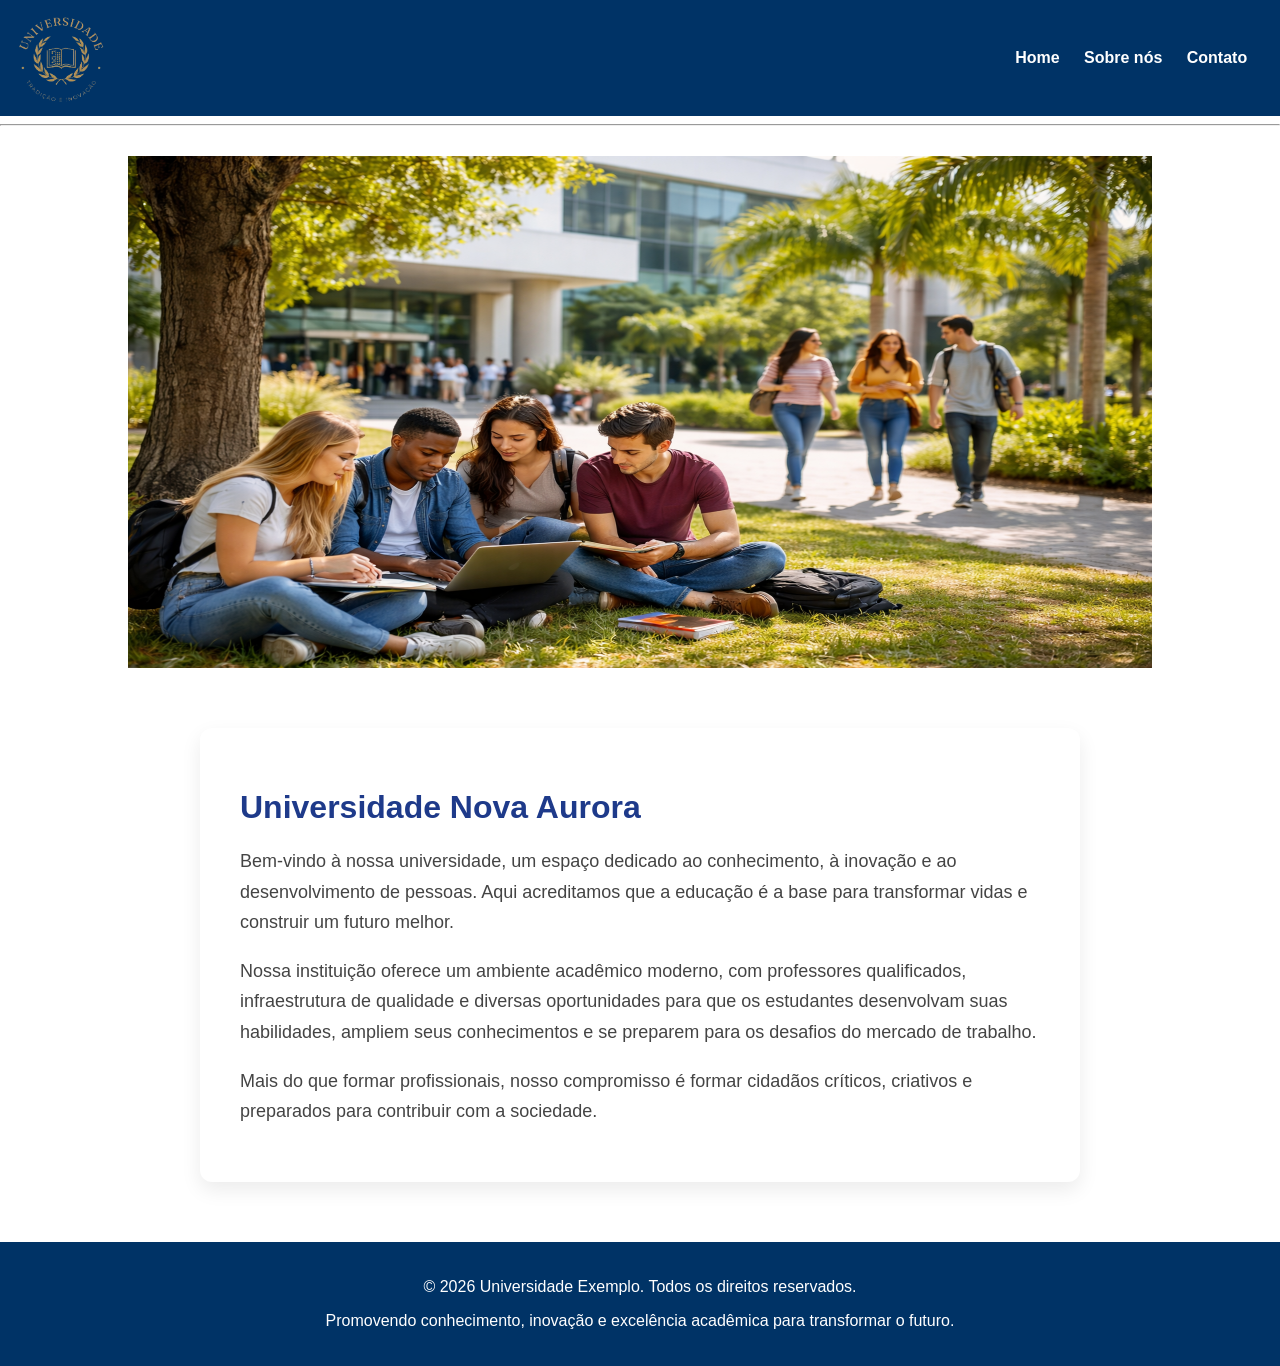
<file: src/index.html>
<!DOCTYPE html>
<html lang="en">
<head>
    <meta charset="UTF-8">
    <meta name="viewport" content="width=device-width, initial-scale=1.0">
    <title>Document</title>
    <link rel="stylesheet" href="../src/styles/style.css">
</head>


<body>
    
    <header>  
       
      <img class="logo" height="90px" width="90px" src="../src/img/Academic_Crest_with_Digital_Pixel_Book-removebg-preview.png"alt=Logo Corporação">
       

        <nav>
            <a href="index.html" target="_parent">Home</a>
            <a href="sobre.html" target="_parent">Sobre nós</a>
            <a href="Contato.html" target="_parent">Contato</a>        
        </nav>
        
    </header>

    <main>
        <hr>

        <img class="imagem" src="../src/img/homepng.png" alt="imagem da faxada">

        <div class="sobre-universidade">

            <h1 class="sobre_universidade h1">
                Universidade Nova Aurora
            </h1>
            <div>

                <p>
                    Bem-vindo à nossa universidade, um espaço dedicado ao conhecimento, à inovação e ao desenvolvimento de pessoas. 
                Aqui acreditamos que a educação é a base para transformar vidas e construir um futuro melhor.
                </p>

                <p>
                    Nossa instituição oferece um ambiente acadêmico moderno, com professores qualificados, infraestrutura de qualidade 
                e diversas oportunidades para que os estudantes desenvolvam suas habilidades, ampliem seus conhecimentos e se preparem 
                para os desafios do mercado de trabalho.
                </p>

                <p>
                    Mais do que formar profissionais, nosso compromisso é formar cidadãos críticos, criativos e preparados para contribuir 
                com a sociedade.
                </p>

            </div>
            
        </div>
        
    </main>

    <footer class="cabecalho">
        <p>© 2026 Universidade Exemplo. Todos os direitos reservados.</p>
        <p>Promovendo conhecimento, inovação e excelência acadêmica para transformar o futuro.</p>
    </footer>

</body>
</html>
</file>
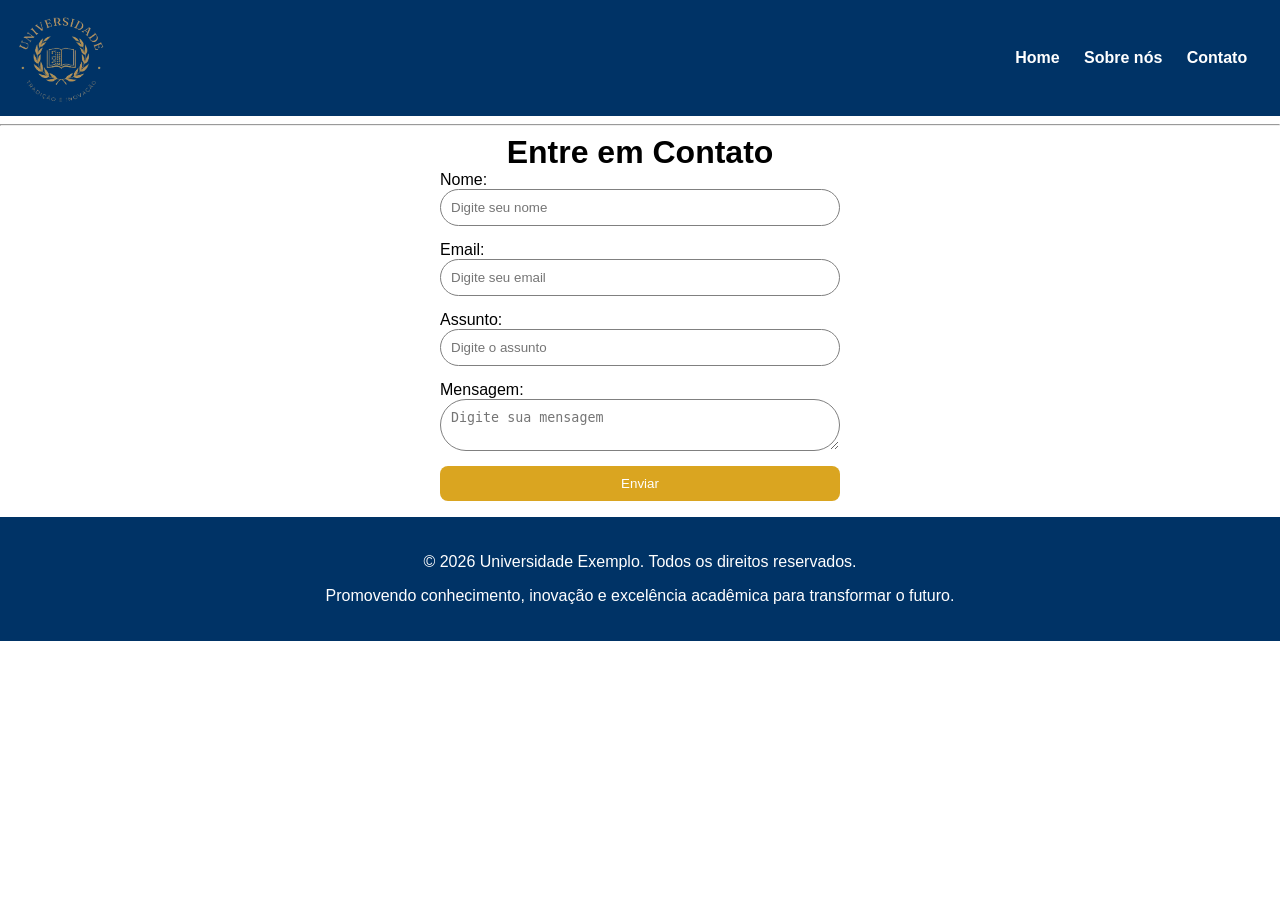
<file: src/Contato.html>
<!DOCTYPE html>
<html lang="en">
<head>
    <meta charset="UTF-8">
    <meta name="viewport" content="width=device-width, initial-scale=1.0">
    <title>Document</title>
    <link rel="stylesheet" href="../src/styles/style.css">
</head>


<body>
    
    <header>  
       
      <img class="logo" height="90px" width="90px" src="../src/img/Academic_Crest_with_Digital_Pixel_Book-removebg-preview.png"alt=Logo Corporação">
       

        <nav>
            <a href="index.html" target="_parent">Home</a>
            <a href="sobre.html" target="_parent">Sobre nós</a>
            <a href="Contato.html" target="_parent">Contato</a>        
        </nav>
        
    </header>

    <main>
        <hr>
        <h1 class="sobre">Entre em Contato</h1>

<form class="contato">
    
    <label>Nome:</label>
    <input type="text" placeholder="Digite seu nome">

    <label>Email:</label>
    <input type="email" placeholder="Digite seu email">

    <label>Assunto:</label>
    <input type="text" placeholder="Digite o assunto">

    <label>Mensagem:</label>
    <textarea placeholder="Digite sua mensagem"></textarea>

    <button type="submit">Enviar</button>

</form>

    </main>
    <p></p>
    <footer class="cabecalho">
        <p>© 2026 Universidade Exemplo. Todos os direitos reservados.</p>
        <p>Promovendo conhecimento, inovação e excelência acadêmica para transformar o futuro.</p>
    </footer>

</body>
</html>
</file>
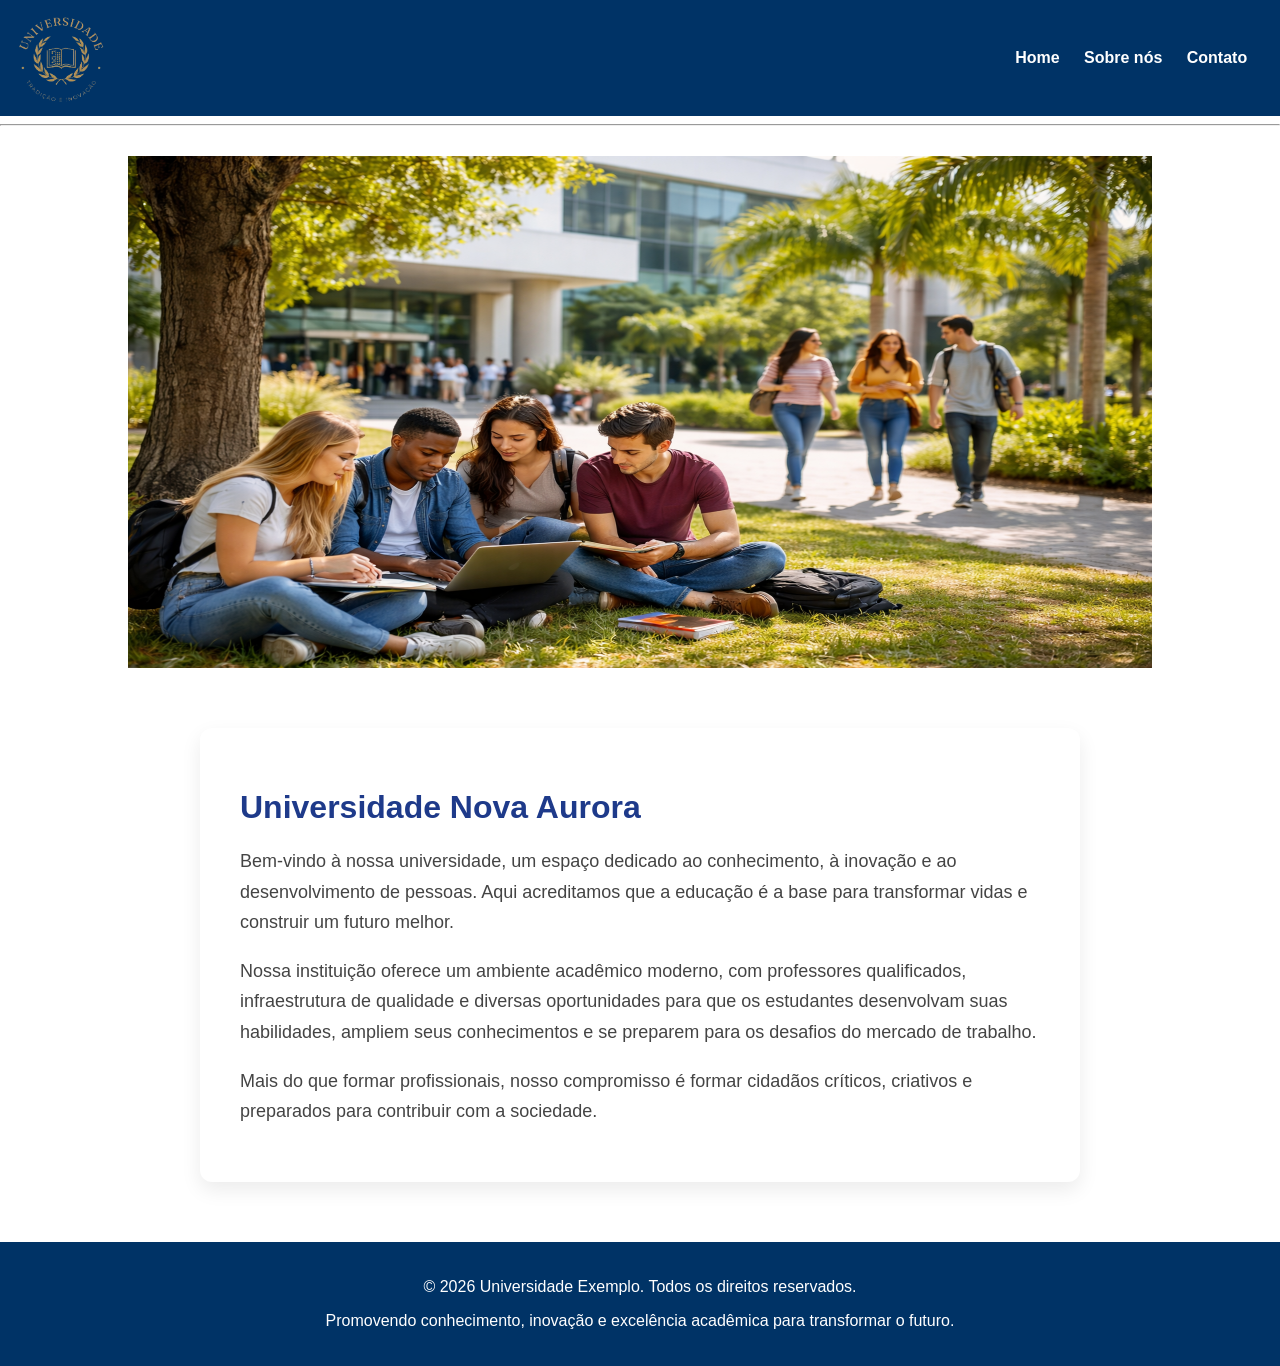
<file: src/home.html>
<!DOCTYPE html>
<html lang="en">
<head>
    <meta charset="UTF-8">
    <meta name="viewport" content="width=device-width, initial-scale=1.0">
    <title>Document</title>
    <link rel="stylesheet" href="../src/ss/style.css">
</head>


<body>
    
    <header>  
       
      <img class="logo" height="90px" width="90px" src="../src/images/Academic_Crest_with_Digital_Pixel_Book-removebg-preview.png"alt=Logo Corporação">
       

        <nav>
            <a href="home.html" target="_parent">Home</a>
            <a href="sobre.html" target="_parent">Sobre nós</a>
            <a href="Contato.html" target="_parent">Contato</a>        
        </nav>
        
    </header>

    <main>
        <hr>

        <img class="imagem" src="../src/images/homepng.png" alt="imagem da faxada">

        <div class="sobre-universidade">

            <h1 class="sobre_universidade h1">
                Universidade Nova Aurora
            </h1>
            <div>

                <p>
                    Bem-vindo à nossa universidade, um espaço dedicado ao conhecimento, à inovação e ao desenvolvimento de pessoas. 
                Aqui acreditamos que a educação é a base para transformar vidas e construir um futuro melhor.
                </p>

                <p>
                    Nossa instituição oferece um ambiente acadêmico moderno, com professores qualificados, infraestrutura de qualidade 
                e diversas oportunidades para que os estudantes desenvolvam suas habilidades, ampliem seus conhecimentos e se preparem 
                para os desafios do mercado de trabalho.
                </p>

                <p>
                    Mais do que formar profissionais, nosso compromisso é formar cidadãos críticos, criativos e preparados para contribuir 
                com a sociedade.
                </p>

            </div>
            
        </div>
        
    </main>

    <footer class="cabecalho">
        <p>© 2026 Universidade Exemplo. Todos os direitos reservados.</p>
        <p>Promovendo conhecimento, inovação e excelência acadêmica para transformar o futuro.</p>
    </footer>

</body>
</html>
</file>
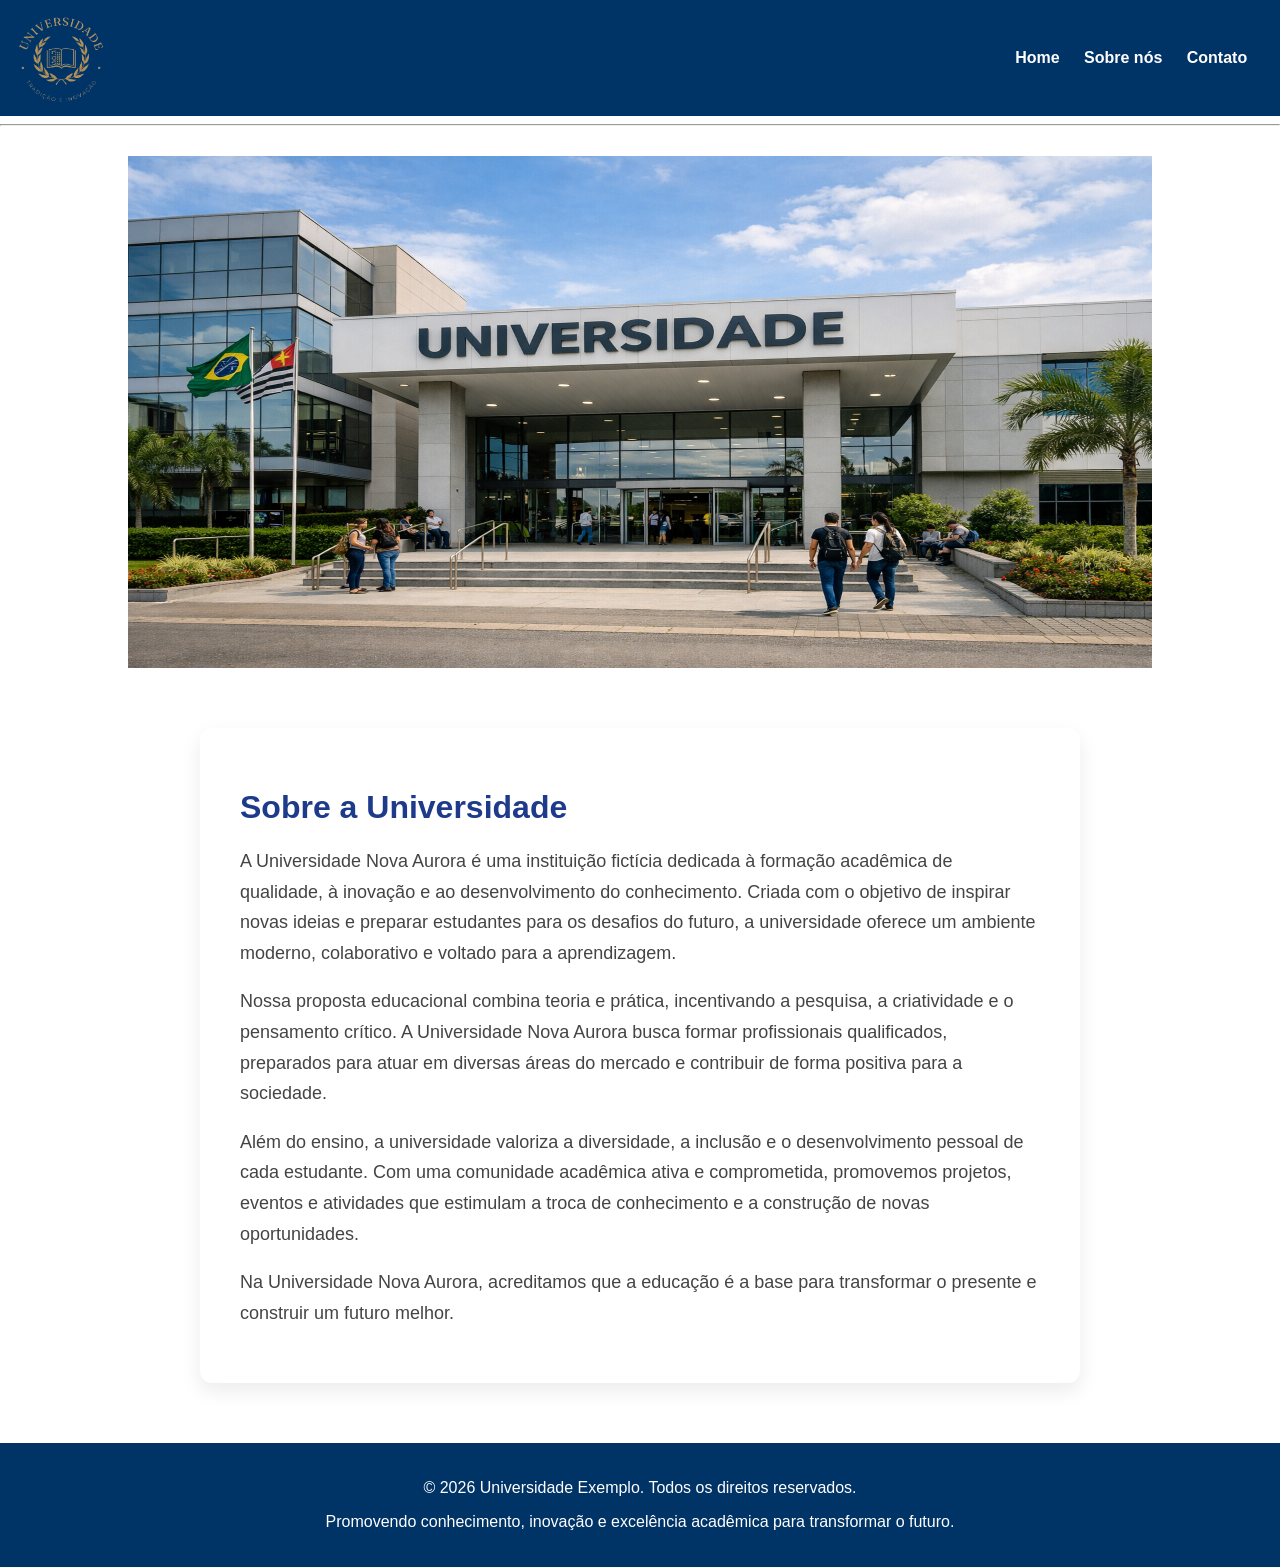
<file: src/sobre.html>
<!DOCTYPE html>
<html lang="en">
<head>
    <meta charset="UTF-8">
    <meta name="viewport" content="width=device-width, initial-scale=1.0">
    <title>Document</title>
    <link rel="stylesheet" href="../src/styles/style.css">
</head>


<body>
    
    <header>  
       
      <img class="logo" height="90px" width="90px" src="../src/img/Academic_Crest_with_Digital_Pixel_Book-removebg-preview.png"alt=Logo Corporação">
       

        <nav>
            <a href="index.html" target="_parent">Home</a>
            <a href="sobre.html" target="_parent">Sobre nós</a>
            <a href="Contato.html" target="_parent">Contato</a>        
        </nav>
        
    </header>

    <main>
        <hr>

        <img class="imagem" src="../src/img/ChatGPT Image 16 de mar. de 2026, 08_03_47.png" alt="imagem da faxada">

        <div class="sobre-universidade">

            <h1 class="sobre_universidade h1">
                Sobre a Universidade
            </h1>
            <div>

              <p>
                    A Universidade Nova Aurora é uma instituição fictícia dedicada à formação acadêmica de qualidade, à inovação e ao desenvolvimento do conhecimento. Criada com o objetivo de inspirar novas ideias e preparar estudantes para os desafios do futuro, a universidade oferece um ambiente moderno, colaborativo e voltado para a aprendizagem.
              </p>

              <p>
                    Nossa proposta educacional combina teoria e prática, incentivando a pesquisa, a criatividade e o pensamento crítico. A Universidade Nova Aurora busca formar profissionais qualificados, preparados para atuar em diversas áreas do mercado e contribuir de forma positiva para a sociedade.
              </p>
              
              <p>
                    Além do ensino, a universidade valoriza a diversidade, a inclusão e o desenvolvimento pessoal de cada estudante. Com uma comunidade acadêmica ativa e comprometida, promovemos projetos, eventos e atividades que estimulam a troca de conhecimento e a construção de novas oportunidades.
              </p>

              <p>
                    Na Universidade Nova Aurora, acreditamos que a educação é a base para transformar o presente e construir um futuro melhor.
              </p>

            </div>
            
        </div>
        
    </main>


    <footer class="cabecalho">
        <p>© 2026 Universidade Exemplo. Todos os direitos reservados.</p>
        <p>Promovendo conhecimento, inovação e excelência acadêmica para transformar o futuro.</p>
    </footer>

</body>
</html>
</file>
<file: src/styles/style.css>
body{
    font-family: Arial;
    margin:0;
    max-width: 100%;
    margin: 0px auto;
    padding: 0px;
}

header{
    display: flex;
    justify-content: space-between;
    background:#003366;
    color:white;
    padding: 1%;
    align-items: center;
    max-height: 10%;
}

nav{
    padding:10px;
}


nav a{
    color:white;
    margin:10px;
    text-decoration:none;
    font-weight:bold;
    text-align: center;
}

nav a:hover {
    background-color: rgb(255, 255, 255);
    transition: 0.5s;
    color: goldenrod;
    border-radius: 90px;
    padding: 10px;
}

.cabecalho{
    display: block;
    text-align: center;
    background-color: #003366;
    color: white;
    padding: 20px;
}

.box{
    display: flex;
}

.imagem {
    display: block;
    width: 80vw;
    height: 40vw;   
    margin: auto;
    margin-top: 30px;
}

.logo{
    margin-left: 3px;
}

.sobre-universidade{
    max-width: 800px;
    margin: 60px auto;
    background: #ffffff;
    padding: 40px;
    border-radius: 12px;
    box-shadow: 0 8px 20px rgba(0,0,0,0.08);
}

.sobre-universidade h1{
    color: #1e3a8a;
    font-size: 32px;
    margin-bottom: 20px;
}

.sobre-universidade p{
    color: #444;
    font-size: 18px;
    line-height: 1.7;
    margin-bottom: 15px;
}

.contato {
    width: 400px;
    margin: auto;
    display: flex;
    flex-direction: column;
}

.contato input,
.contato textarea {
    padding: 10px;
    margin-bottom: 15px;
    border-radius: 100px;
    border: 1px solid gray;
}

.contato button {
    padding: 10px;
    background-color: goldenrod;
    border: none;
    border-radius: 8px;
    color: white;
    cursor: pointer;
}

.contato button:hover {
    background-color: darkgoldenrod;
}

.sobre{
    margin: auto;
    text-align: center;
}
</file>
<file: src/ss/style.css>
body{
    font-family: Arial;
    margin:0;
    max-width: 100%;
    margin: 0px auto;
    padding: 0px;
}

header{
    display: flex;
    justify-content: space-between;
    background:#003366;
    color:white;
    padding: 1%;
    align-items: center;
    max-height: 10%;
}

nav{
    padding:10px;
}


nav a{
    color:white;
    margin:10px;
    text-decoration:none;
    font-weight:bold;
    text-align: center;
}

nav a:hover {
    background-color: rgb(255, 255, 255);
    transition: 0.5s;
    color: goldenrod;
    border-radius: 90px;
    padding: 10px;
}

.cabecalho{
    display: block;
    text-align: center;
    background-color: #003366;
    color: white;
    padding: 20px;
}

.box{
    display: flex;
}

.imagem {
    display: block;
    width: 80vw;
    height: 40vw;   
    margin: auto;
    margin-top: 30px;
}

.logo{
    margin-left: 3px;
}

.sobre-universidade{
    max-width: 800px;
    margin: 60px auto;
    background: #ffffff;
    padding: 40px;
    border-radius: 12px;
    box-shadow: 0 8px 20px rgba(0,0,0,0.08);
}

.sobre-universidade h1{
    color: #1e3a8a;
    font-size: 32px;
    margin-bottom: 20px;
}

.sobre-universidade p{
    color: #444;
    font-size: 18px;
    line-height: 1.7;
    margin-bottom: 15px;
}

.contato {
    width: 400px;
    margin: auto;
    display: flex;
    flex-direction: column;
}

.contato input,
.contato textarea {
    padding: 10px;
    margin-bottom: 15px;
    border-radius: 100px;
    border: 1px solid gray;
}

.contato button {
    padding: 10px;
    background-color: goldenrod;
    border: none;
    border-radius: 8px;
    color: white;
    cursor: pointer;
}

.contato button:hover {
    background-color: darkgoldenrod;
}

.sobre{
    margin: auto;
    text-align: center;
}
</file>
